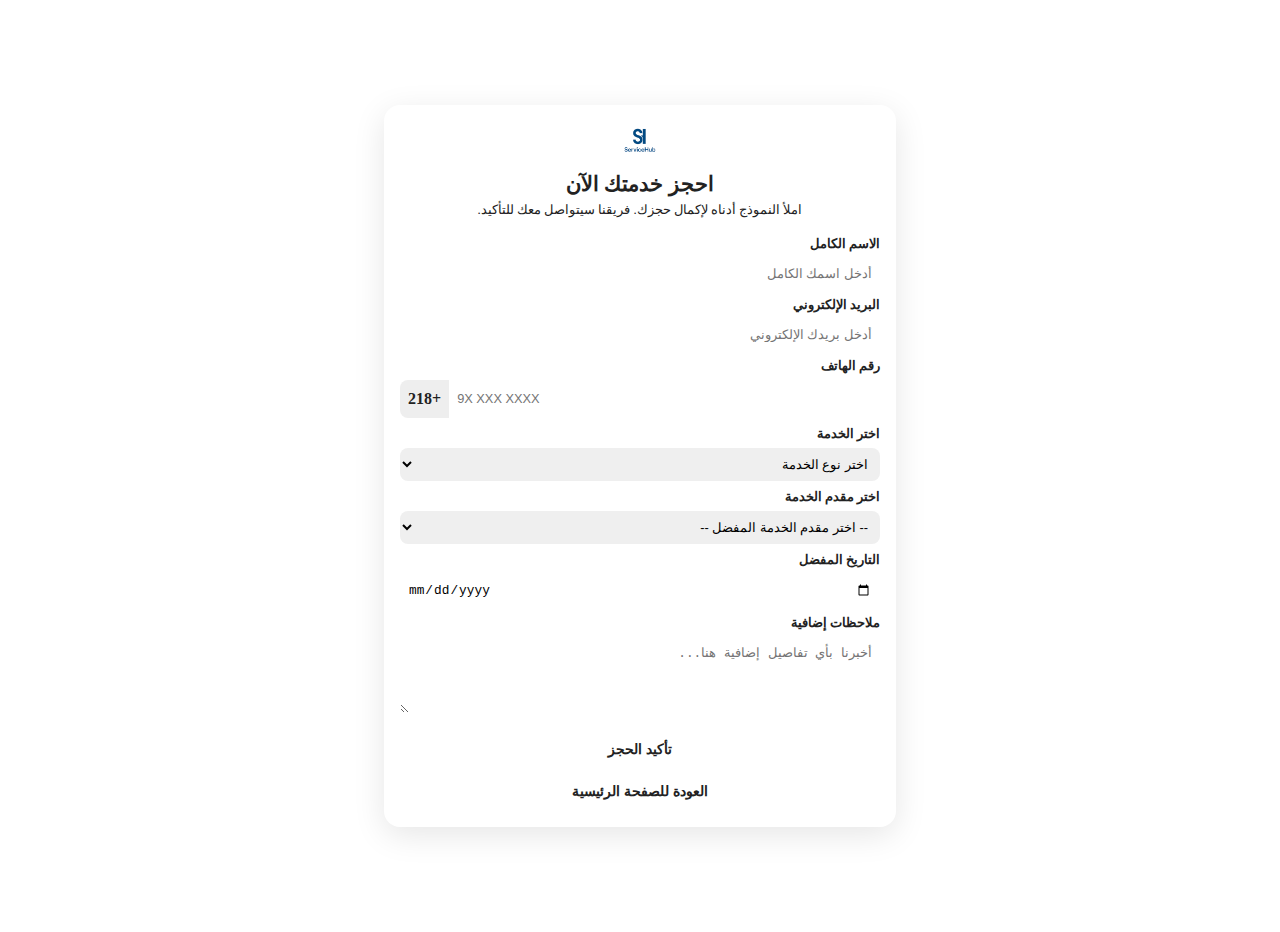
<file: bookNow.html>
<!DOCTYPE html>
<html lang="ar" dir="rtl">
<head>
  <meta charset="UTF-8">
  <meta name="viewport" content="width=device-width, initial-scale=1.0">
  <title>احجز موعدك - ServiceHub</title>
  <link rel="stylesheet" href="css/booking.css">
</head>
<body>

  <div class="booking-page-container">
    <div class="booking-form-wrapper">
      <div class="booking-header">
        <a href="index.html" class="booking-logo"><img src="img/logo.png" alt="ServiceHub Logo"></a>
        <h2>احجز خدمتك الآن</h2>
        <p>املأ النموذج أدناه لإكمال حجزك. فريقنا سيتواصل معك للتأكيد.</p>
      </div>

      <form class="booking-form">
        <div class="form-group">
          <label for="fullName">الاسم الكامل</label>
          <input type="text" id="fullName" name="fullName" placeholder="أدخل اسمك الكامل" required>
        </div>

        <div class="form-group">
          <label for="email">البريد الإلكتروني</label>
          <input type="email" id="email" name="email" placeholder="أدخل بريدك الإلكتروني" required>
        </div>

        <div class="form-group">
          <label for="phone">رقم الهاتف</label>
          <div class="phone-input-container">
            <input type="tel" id="phone" name="phone" placeholder="9X XXX XXXX" required>
            <span class="country-code">+218</span>
          </div>
        </div>

        <div class="form-group">
          <label for="service">اختر الخدمة</label>
          <select id="service" name="service" required>
            <option value="" disabled selected> اختر نوع الخدمة </option>
            <option value="doctor">طبيب</option>
            <option value="teacher">معلم</option>
            <option value="plumber">سباك</option>
            <option value="barber">حلاق</option>
            <option value="electrician">كهربائي</option>
            <option value="chef">طاهٍ</option>
            <option value="photographer">مصور</option>
            <option value="mechanic">ميكانيكي</option>
            <option value="personal-trainer">مدرب شخصي</option>
          </select>
        </div>

        <div class="form-group">
          <label for="provider">اختر مقدم الخدمة</label>
          <select id="provider" name="provider" required>
            <option value="" disabled selected>-- اختر مقدم الخدمة المفضل --</option>
          </select>
        </div>

        <div class="form-group">
          <label for="date">التاريخ المفضل</label>
          <input type="date" id="date" name="date" required>
        </div>

        <div class="form-group">
          <label for="notes">ملاحظات إضافية</label>
          <textarea id="notes" name="notes" rows="4" placeholder="أخبرنا بأي تفاصيل إضافية هنا..."></textarea>
        </div>

        <button type="submit" class="btn-submit-booking">تأكيد الحجز</button>
        <a href="index.html" class="btn-back">العودة للصفحة الرئيسية</a>
      </form>
    </div>
  </div>

  <div id="confirmation-modal" class="modal">
    <div class="modal-content">
      <p>هل أنت متأكد أنك تريد تأكيد حجزك؟</p>
      <button id="confirm-btn" class="btn-confirm">تأكيد</button>
      <button id="decline-btn" class="btn-decline">إلغاء</button>
    </div>
  </div>

  <script src="js/providers.js"></script>
  <script src="js/booking.js?v=1.1"></script>
</body>
</html>
</file>
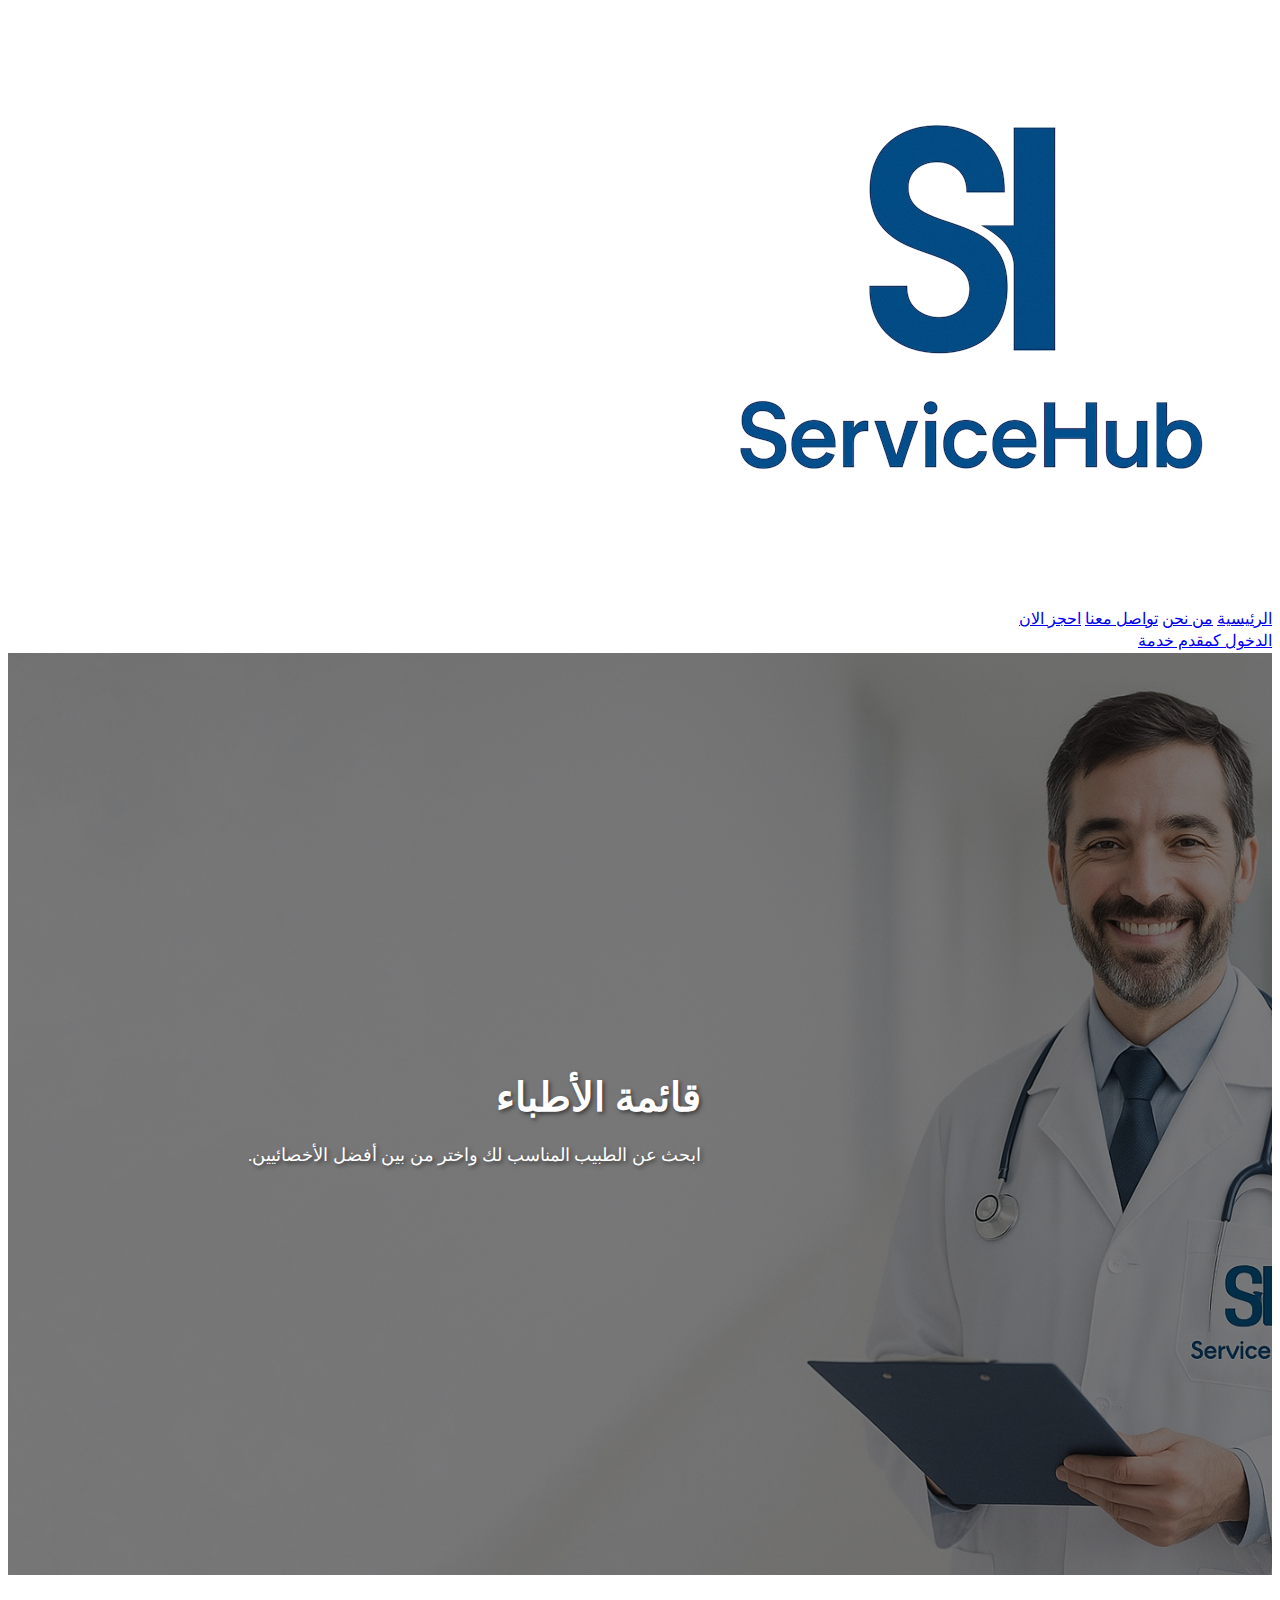
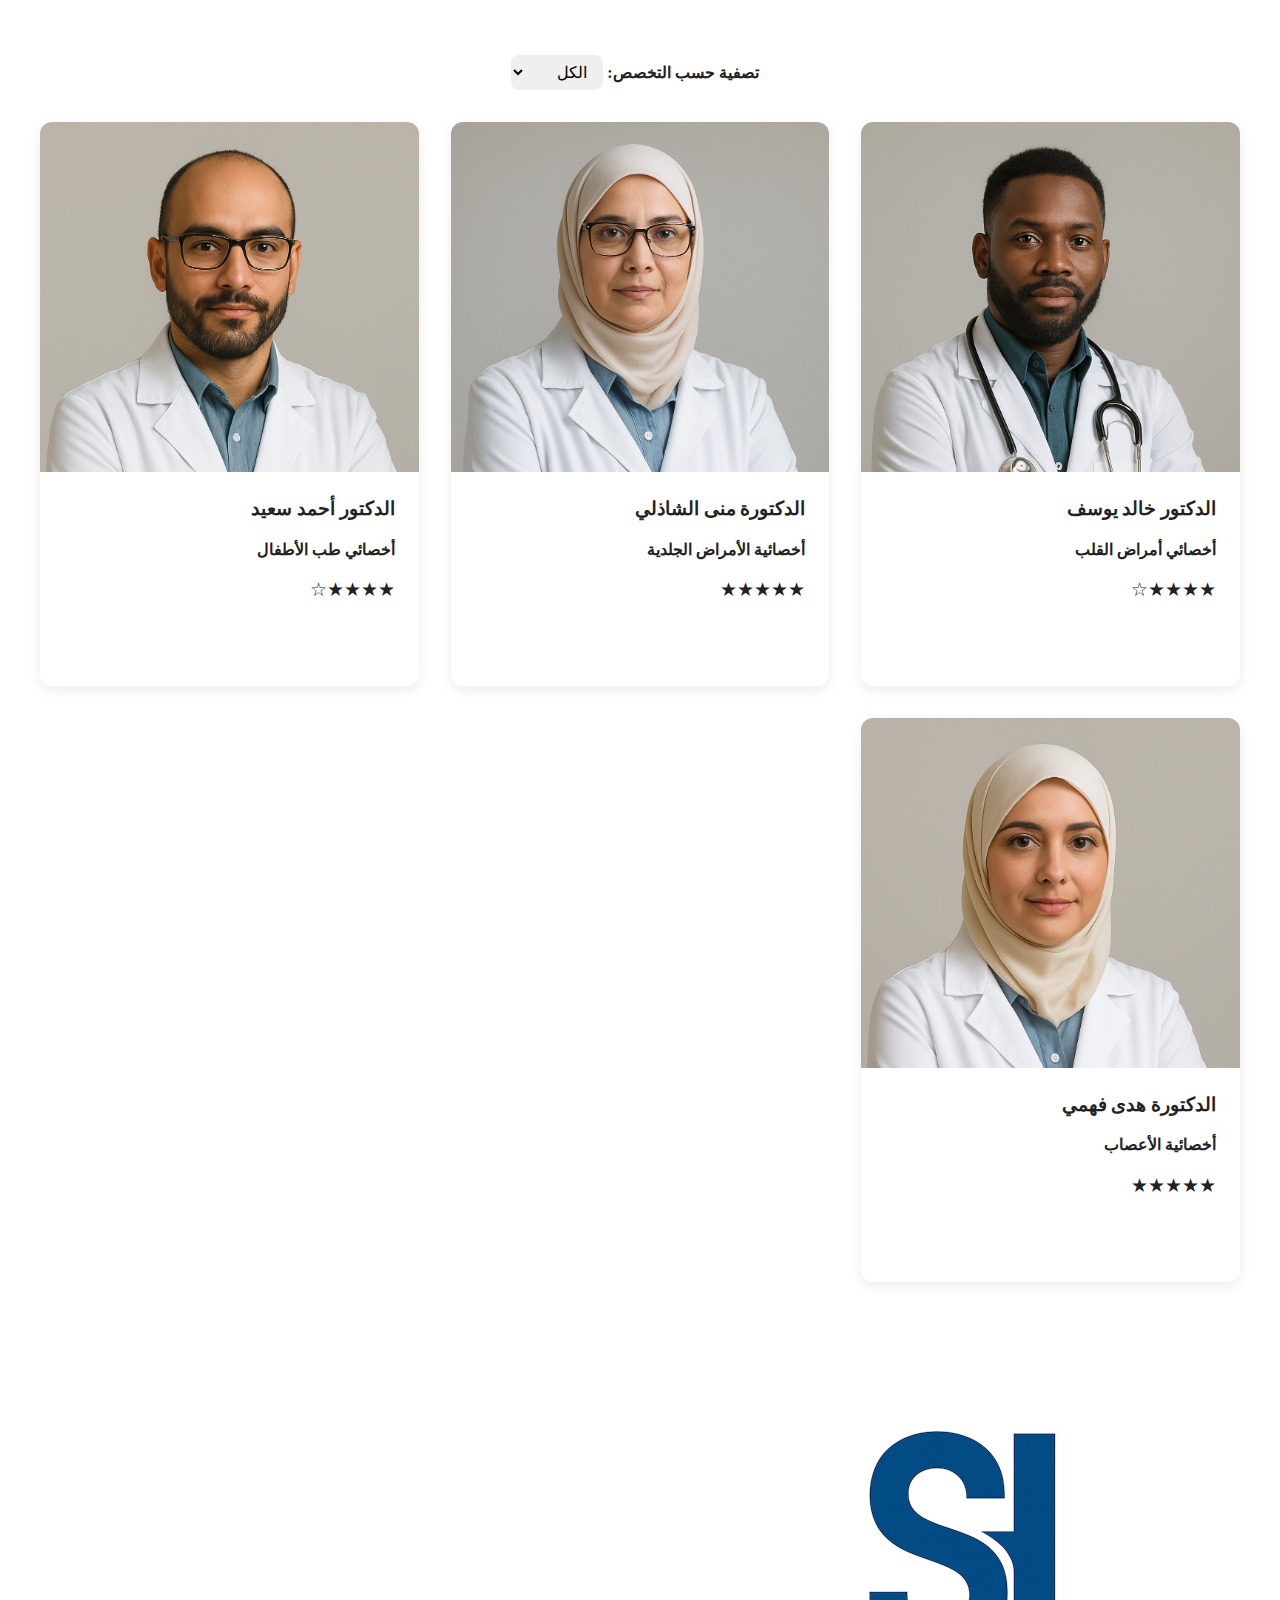
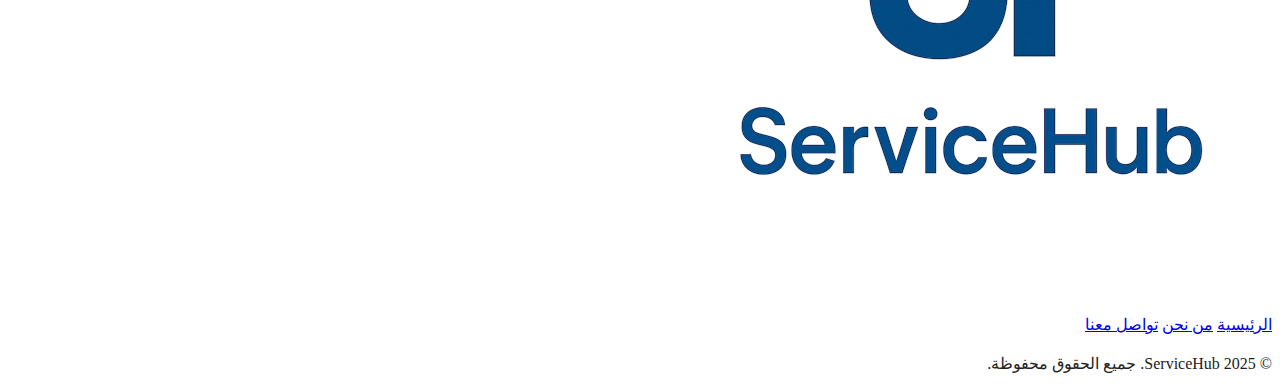
<file: doctors.html>
<!DOCTYPE html>
<html lang="ar" dir="rtl">
<head>
  <meta charset="UTF-8">
  <meta name="viewport" content="width=device-width, initial-scale=1.0">
  <title>الأطباء - ServiceHub</title>
  <link rel="stylesheet" href="css/style.css">
  <link rel="stylesheet" href="css/professionals.css">
</head>
<body>
  <nav>
    <a href="index.html" class="logo"><img src="img/logo.png" alt="ServiceHub Logo"></a>
    <div class="links">
      <a href="index.html#home">الرئيسية</a>
      <a href="index.html#about">من نحن</a>
      <a href="index.html#contact">تواصل معنا</a>
      <a href="bookNow.html">احجز الان</a>
    </div>
    <div class="auth-links">
      <a href="login0.html" class="provider">الدخول كمقدم خدمة</a>
    </div>
  </nav>

  <header class="page-header doctors-header">
    <div class="header-content">
      <div class="context">
        <h1>قائمة الأطباء</h1>
        <p>ابحث عن الطبيب المناسب لك واختر من بين أفضل الأخصائيين.</p>
      </div>

    </div>
  </header>
  <main class="container">

    <div class="filter-container">
      <label for="specialty-filter">تصفية حسب التخصص:</label>
      <select id="specialty-filter">
        <option value="all">الكل</option>
        <option value="cardiology">قلب</option>
        <option value="dermatology">جلدية</option>
        <option value="pediatrics">أطفال</option>
        <option value="neurology">أعصاب</option>
      </select>
    </div>

    <section class="professionals-grid">
      <!-- Doctor Card -->
      <div class="professional-card" data-specialty="cardiology">
        <img src="img/docM1.png" alt="الدكتور خالد يوسف" class="professional-img">
        <div class="professional-info">
          <h3>الدكتور خالد يوسف</h3>
          <p class="specialty">أخصائي أمراض القلب</p>
          <div class="rating">★★★★☆</div>
          <a href="bookNow.html?service=doctor&provider=الدكتور خالد يوسف&specialty=أخصائي أمراض القلب" class="btn-book">احجز الآن</a>
        </div>
      </div>
      <!-- Doctor Card -->
      <div class="professional-card" data-specialty="dermatology">
        <img src="img/docF1.png" alt="الدكتورة منى الشاذلي" class="professional-img">
        <div class="professional-info">
          <h3>الدكتورة منى الشاذلي</h3>
          <p class="specialty">أخصائية الأمراض الجلدية</p>
          <div class="rating">★★★★★</div>
          <a href="bookNow.html?service=doctor&provider=الدكتورة منى الشاذلي&specialty=أخصائية الأمراض الجلدية" class="btn-book">احجز الآن</a>
        </div>
      </div>
      <!-- Doctor Card -->
      <div class="professional-card" data-specialty="pediatrics">
        <img src="img/docM4.png" alt="الدكتور أ��مد سعيد" class="professional-img">
        <div class="professional-info">
          <h3>الدكتور أحمد سعيد</h3>
          <p class="specialty">أخصائي طب الأطفال</p>
          <div class="rating">★★★★☆</div>
          <a href="bookNow.html?service=doctor&provider=الدكتور أحمد سعيد&specialty=أخصائي طب الأطفال" class="btn-book">احجز الآن</a>
        </div>
      </div>
      <!-- Doctor Card -->
      <div class="professional-card" data-specialty="neurology">
        <img src="img/docF5.png" alt="الدكتورة هدى فهمي" class="professional-img">
        <div class="professional-info">
          <h3>الدكتورة هدى فهمي</h3>
          <p class="specialty">أخصائية الأعصاب</p>
          <div class="rating">★★★★★</div>
          <a href="bookNow.html?service=doctor&provider=الدكتورة هدى فهمي&specialty=أخصائية الأعصاب" class="btn-book">احجز الآن</a>
        </div>
      </div>
    </section>
  </main>

  <footer class="footer">
    <div class="footer-content-simple">
      <div class="footer-logo">
        <a href="index.html"><img src="img/logo.png" alt="ServiceHub Logo"></a>
      </div>
      <div class="footer-links">
        <a href="index.html#home">الرئيسية</a>
        <a href="index.html#about">من نحن</a>
        <a href="index.html#contact">تواصل معنا</a>
      </div>
      <p class="footer-copyright">&copy; 2025 ServiceHub. جميع الحقوق محفوظة.</p>
    </div>
  </footer>

  <script src="js/professionals.js"></script>
</body>
</html>
</file>
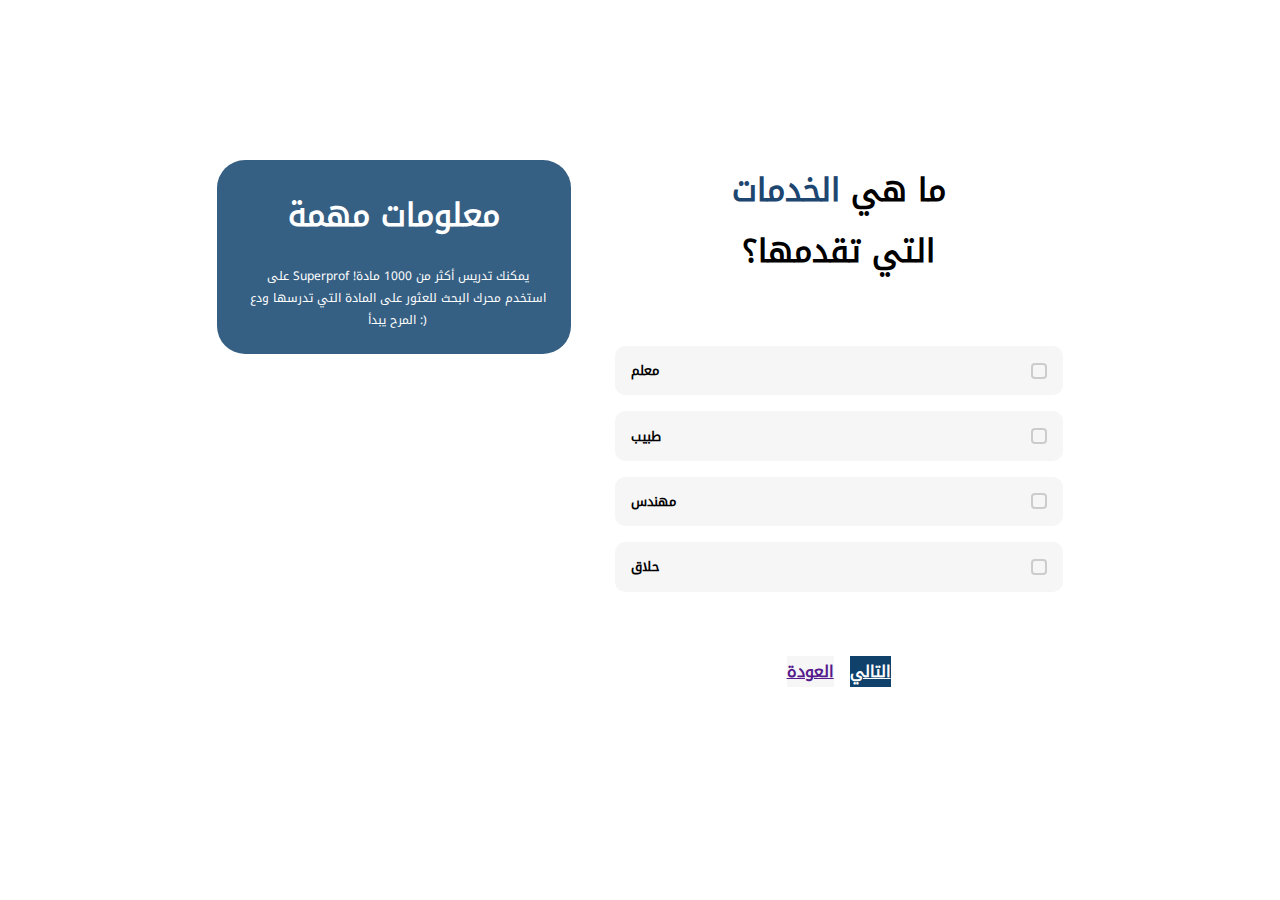
<file: login.html>
<html lang="en">
<head>
  <meta charset="UTF-8">
  <title>Document</title>
  <link rel="stylesheet" href="login.css">
</head>
<body>

<div class="subjects">
  <div class="gg">
 <h1>معلومات مهمة</h1>
    <p>على Superprof يمكنك تدريس أكثر من 1000 مادة! استخدم محرك البحث للعثور على المادة التي تدرسها ودع المرح يبدأ :)</p>
  </div>

  <div class="jobsd">

    <h1>ما هي <span style="color: #1d4670">الخدمات</span><br> التي تقدمها؟</h1>

    <div class="jobs">
      <button class="right-checkbox"><span>معلم</span> <input type="checkbox" class="job-checkbox"></button>
      <button class="right-checkbox"><span>طبيب</span> <input type="checkbox" class="job-checkbox"></button>
      <button class="right-checkbox"><span>مهندس</span> <input type="checkbox" class="job-checkbox"></button>
      <button class="right-checkbox"><span>حلاق</span> <input type="checkbox" class="job-checkbox"></button>
    </div>

    <div class="jobsbtn">
      <a href="" style="  background-color: #f6f6f6;">
        العودة
      </a>
      <a href="login2.html" style=" color: white; background-color: #10416b;">
        التالي
      </a>

    </div>
  </div>

</div>

<script src="js/app.js"></script>
</body>
</html>
</file>
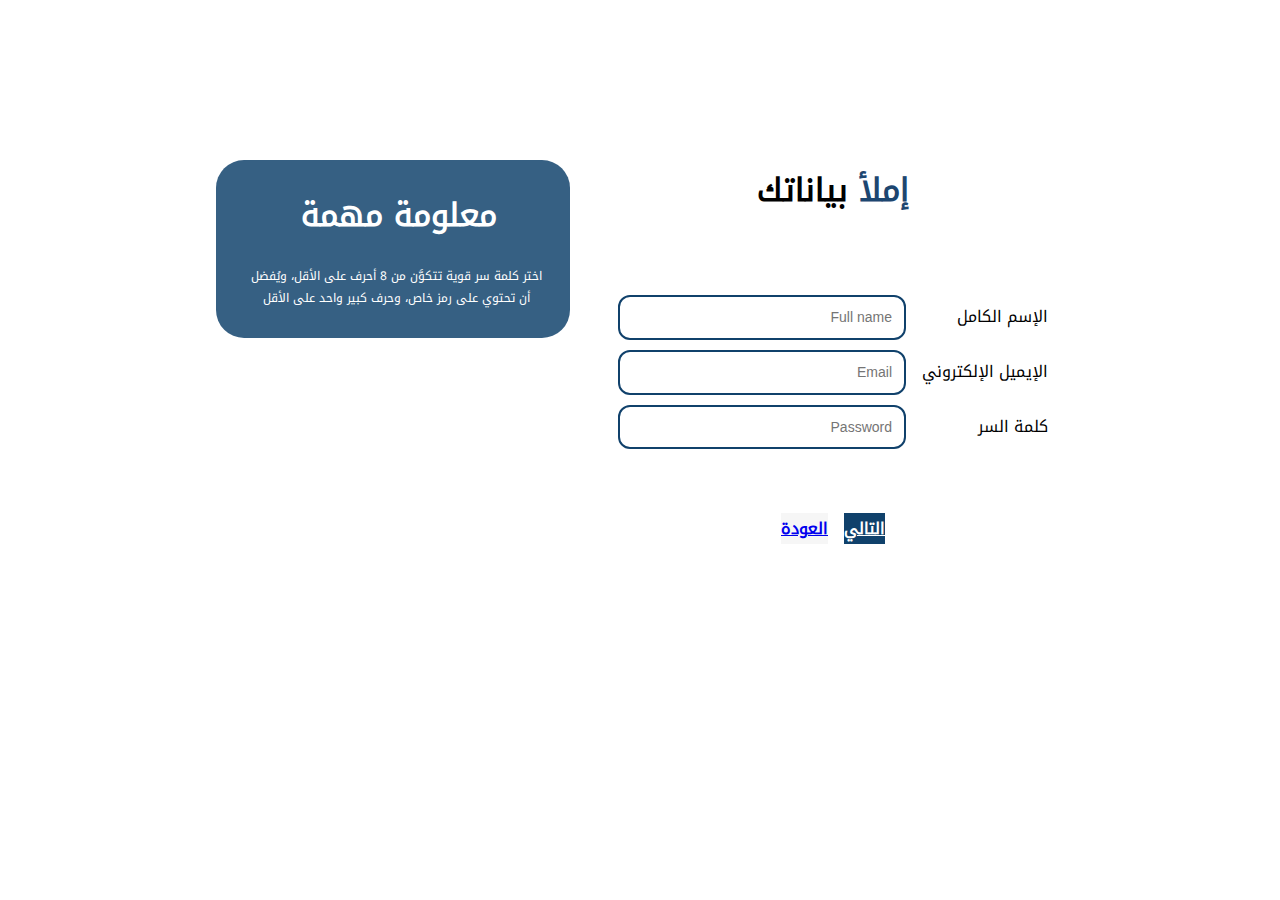
<file: login0.html>
<html lang="en">
<head>
  <meta charset="UTF-8">
  <title>Document</title>
  <link rel="stylesheet" href="login.css">
</head>
<body class="login5 login0">
<div class="subjects" style="padding-right: 1rem">
  <div class="gg">
    <h1 style="padding-right: 1.9rem">معلومة مهمة</h1>
    <p>اختر كلمة سر قوية تتكوَّن من 8 أحرف على الأقل، ويُفضل أن تحتوي على رمز خاص، وحرف كبير واحد على الأقل</p>
  </div>
  <div class="jobsd">
    <h1><span style="color: #1d4670">إملأ </span> بياناتك </h1>
    <div class="logindetails" dir="rtl">
      <div class="logdsps">
        <p>الإسم الكامل</p>
        <input type="text" placeholder="Full name">
      </div>
      <div class="logdsps">
        <p>الإيميل الإلكتروني</p>
        <input type="email" placeholder="Email">
      </div>
      <div class="logdsps">
        <p>كلمة السر</p>
        <input type="password" placeholder="Password">
      </div>
    </div>
    <div class="jobsbtn">
      <a href="index.html" style="background-color: #f6f6f6;">العودة</a>
      <a href="login.html" style="color: white; background-color: #10416b;">التالي</a>
    </div>
  </div>
</div>
<script src="js/app.js"></script>
</body>
</html>
</file>
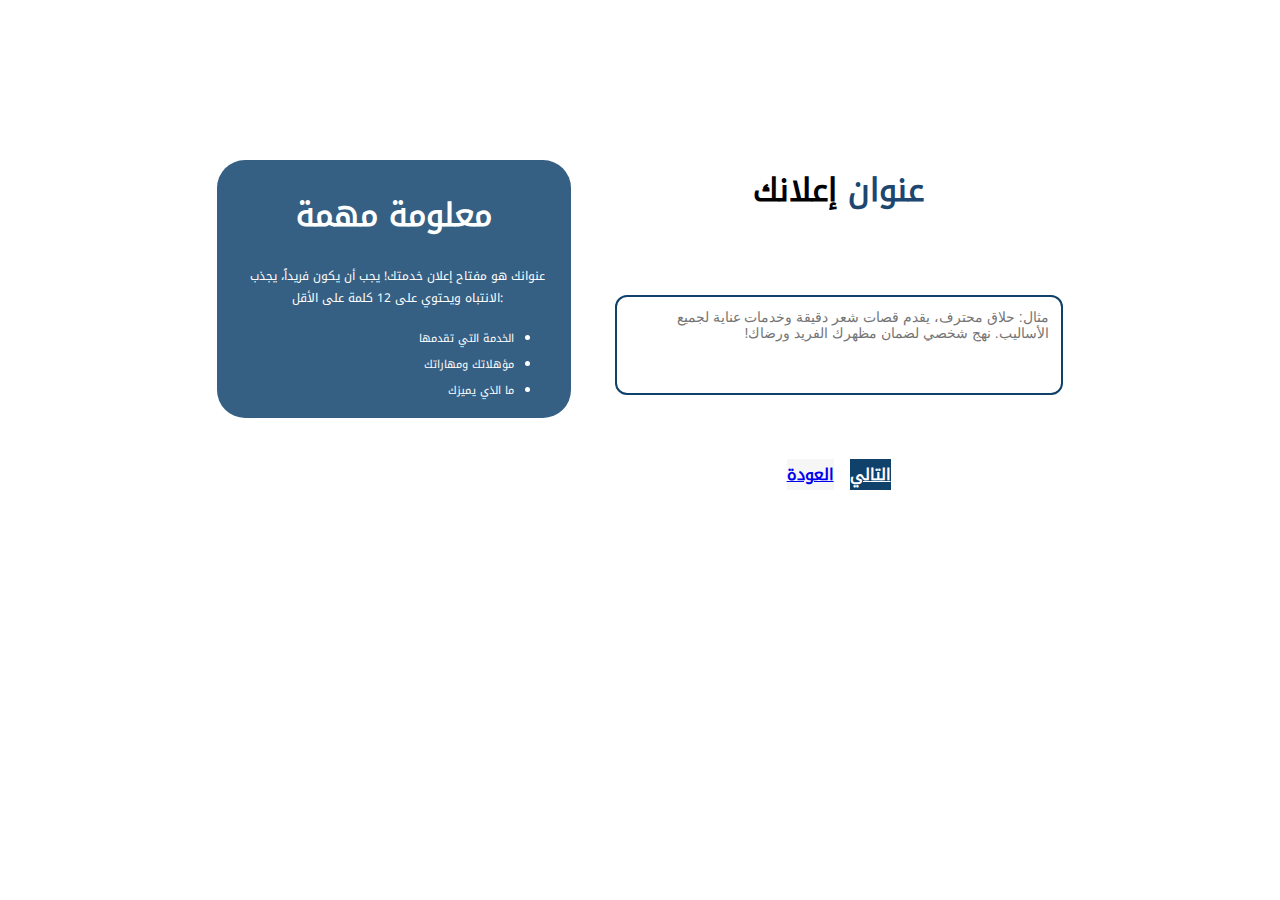
<file: login2.html>
<html lang="en">
<head>
  <meta charset="UTF-8">
  <title>Document</title>
  <link rel="stylesheet" href="login.css">
</head>
<body class="login2">

<div class="subjects">
  <div class="gg">
    <h1>معلومة مهمة</h1>
    <p>عنوانك هو مفتاح إعلان خدمتك! يجب أن يكون فريداً، يجذب الانتباه ويحتوي على 12 كلمة على الأقل:</p>
    <ul>
      <li>الخدمة التي تقدمها</li>
      <li>مؤهلاتك ومهاراتك</li>
      <li>ما الذي يميزك</li>
    </ul>
  </div>

  <div class="jobsd">

    <h1><span style="color: #1d4670">عنوان</span> إعلانك</h1>

    <div >

      <textarea placeholder="مثال: حلاق محترف، يقدم قصات شعر دقيقة وخدمات عناية لجميع الأساليب. نهج شخصي لضمان مظهرك الفريد ورضاك!" dir="rtl"></textarea>
    </div>

    <div class="jobsbtn">
      <a href="login.html" style="  background-color: #f6f6f6;">
        العودة
      </a>
      <a href="login4.html" style=" color: white; background-color: #10416b;">
        التالي
      </a>

    </div>
  </div>

</div>
<script src="js/app.js"></script>

</body>
</html>
</file>
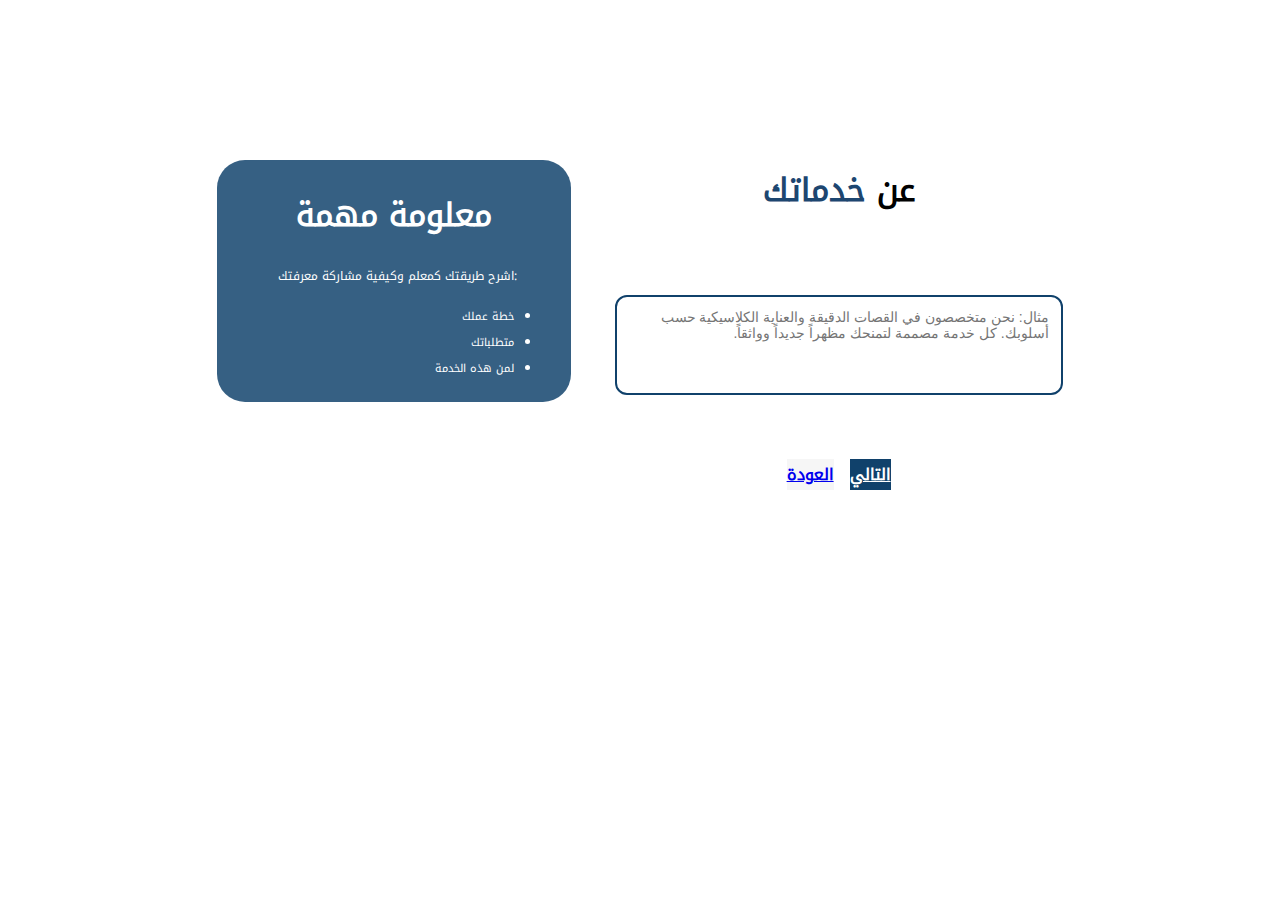
<file: login3.html>
<html lang="en">
<head>
  <meta charset="UTF-8">
  <title>Document</title>
  <link rel="stylesheet" href="login.css">
</head>
<body class="login3">

<div class="subjects">
  <div class="gg">
    <h1 style="padding-right: 2.6rem">معلومة مهمة</h1>
    <p>اشرح طريقتك كمعلم وكيفية مشاركة معرفتك:</p>
    <ul>
      <li>خطة عملك</li>
      <li>متطلباتك</li>
      <li>لمن هذه الخدمة</li>
    </ul>
  </div>

  <div class="jobsd">
    <h1>عن<span style="color: #1d4670"> خدماتك</span></h1>

    <div >

      <textarea placeholder="مثال: نحن متخصصون في القصات الدقيقة والعناية الكلاسيكية حسب أسلوبك. كل خدمة مصممة لتمنحك مظهراً جديداً وواثقاً." dir="rtl"></textarea>
    </div>

    <div class="jobsbtn">
      <a href="login2.html" style="  background-color: #f6f6f6;">
        العودة
      </a>
      <a href="login5.html" style=" color: white; background-color: #10416b;">
        التالي
      </a>

    </div>
  </div>

</div>
<script src="js/app.js"></script>

</body>
</html>
</file>
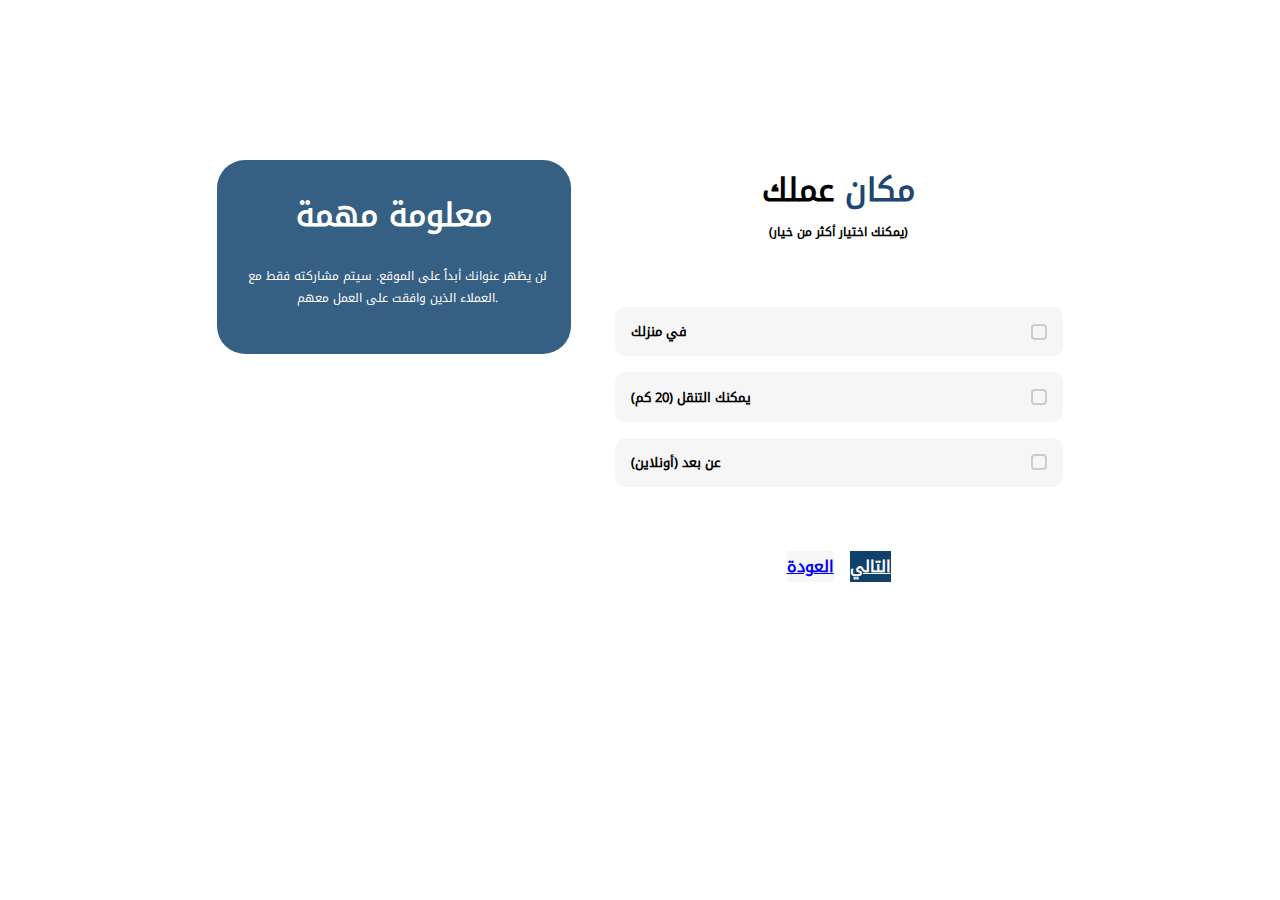
<file: login4.html>
<html lang="en">
<head>
  <meta charset="UTF-8">
  <title>Document</title>
  <link rel="stylesheet" href="login.css">
</head>
<body>

<div class="subjects">
  <div class="gg">
    <h1>معلومة مهمة</h1>
    <p>لن يظهر عنوانك أبداً على الموقع. سيتم مشاركته فقط مع العملاء الذين وافقت على العمل معهم.</p>
  </div>

  <div class="jobsd">

    <h1><span style="color: #1d4670">مكان</span> عملك <br><span style="font-size: 12px;">(يمكنك اختيار أكثر من خيار)</span></h1>

    <div class="jobs">
      <button class="right-checkbox"><span>في منزلك</span> <input type="checkbox" class="job-checkbox"></button>
      <button class="right-checkbox"><span>يمكنك التنقل (20 كم)</span> <input type="checkbox" class="job-checkbox"></button>
      <button class="right-checkbox"><span>عن بعد (أونلاين)</span> <input type="checkbox" class="job-checkbox"></button>
    </div>

    <div class="jobsbtn">
      <a href="login2.html" style="  background-color: #f6f6f6;">
        العودة
      </a>
      <a href="login5.html" style=" color: white; background-color: #10416b;">
        التالي
      </a>

    </div>
  </div>

</div>

<script src="js/login4.js"></script>
</body>
</html>
</file>
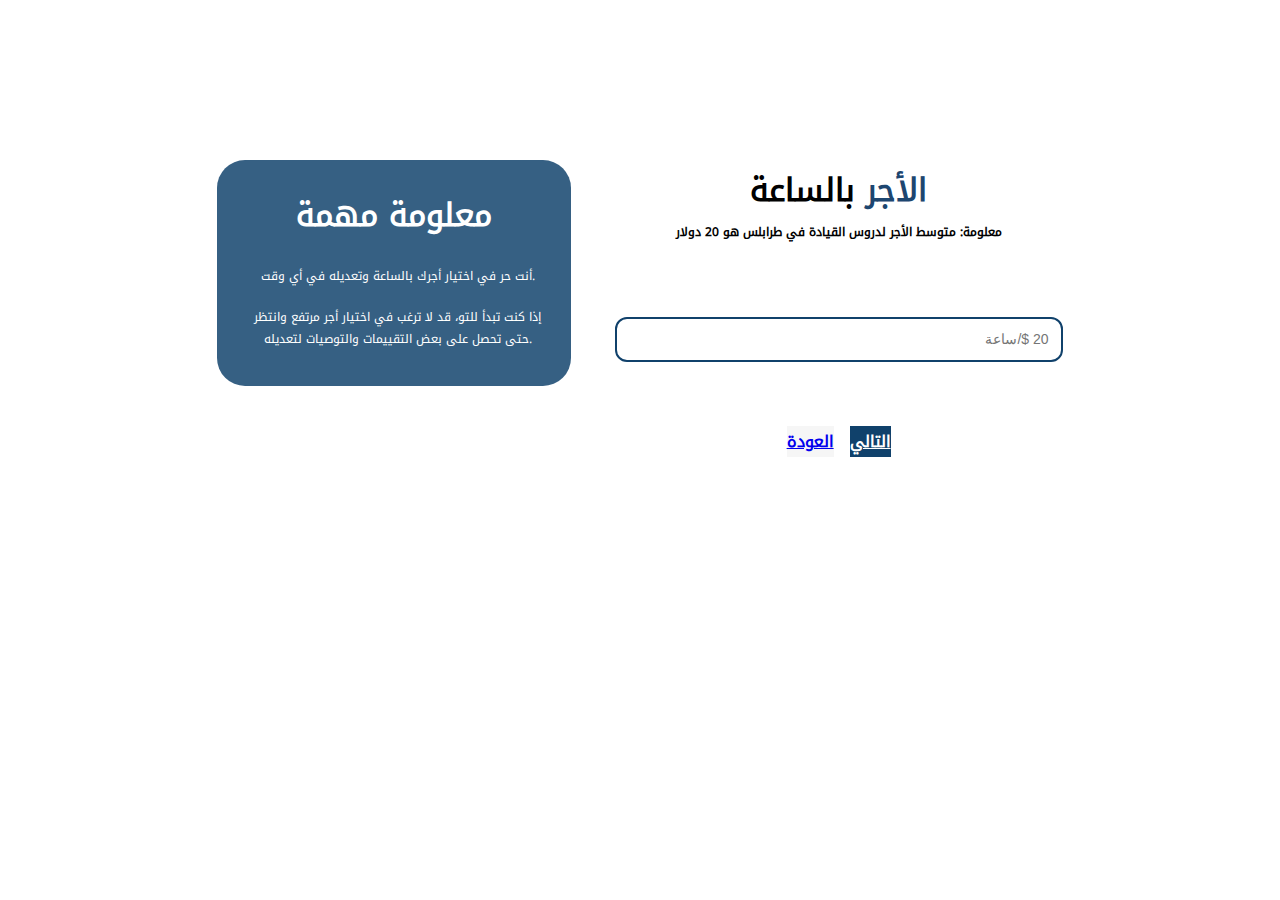
<file: login5.html>
<html lang="en">
<head>
  <meta charset="UTF-8">
  <title>Document</title>
  <link rel="stylesheet" href="login.css">
</head>
<body class="login5">
<div class="subjects">
  <div class="gg">
    <h1 style="padding-right: 2.6rem">معلومة مهمة</h1>
    <p>أنت حر في اختيار أجرك بالساعة وتعديله في أي وقت.</p>
    <p>إذا كنت تبدأ للتو، قد لا ترغب في اختيار أجر مرتفع وانتظر حتى تحصل على بعض التقييمات والتوصيات لتعديله.</p>
  </div>
  <div class="jobsd">
    <h1><span style="color: #1d4670">الأجر</span> بالساعة <br><span style="font-size: 12px;">معلومة: متوسط الأجر لدروس القيادة في طرابلس هو 20 دولار</span></h1>
    <div>
      <textarea placeholder="20 $/ساعة" dir="rtl"></textarea>
    </div>
    <div class="jobsbtn">
      <a href="login4.html" style="background-color: #f6f6f6;">العودة</a>
      <a href="login6.html" style="color: white; background-color: #10416b;">التالي</a>
    </div>
  </div>
</div>
<script src="js/login.js"></script>
</body>
</html>
</file>
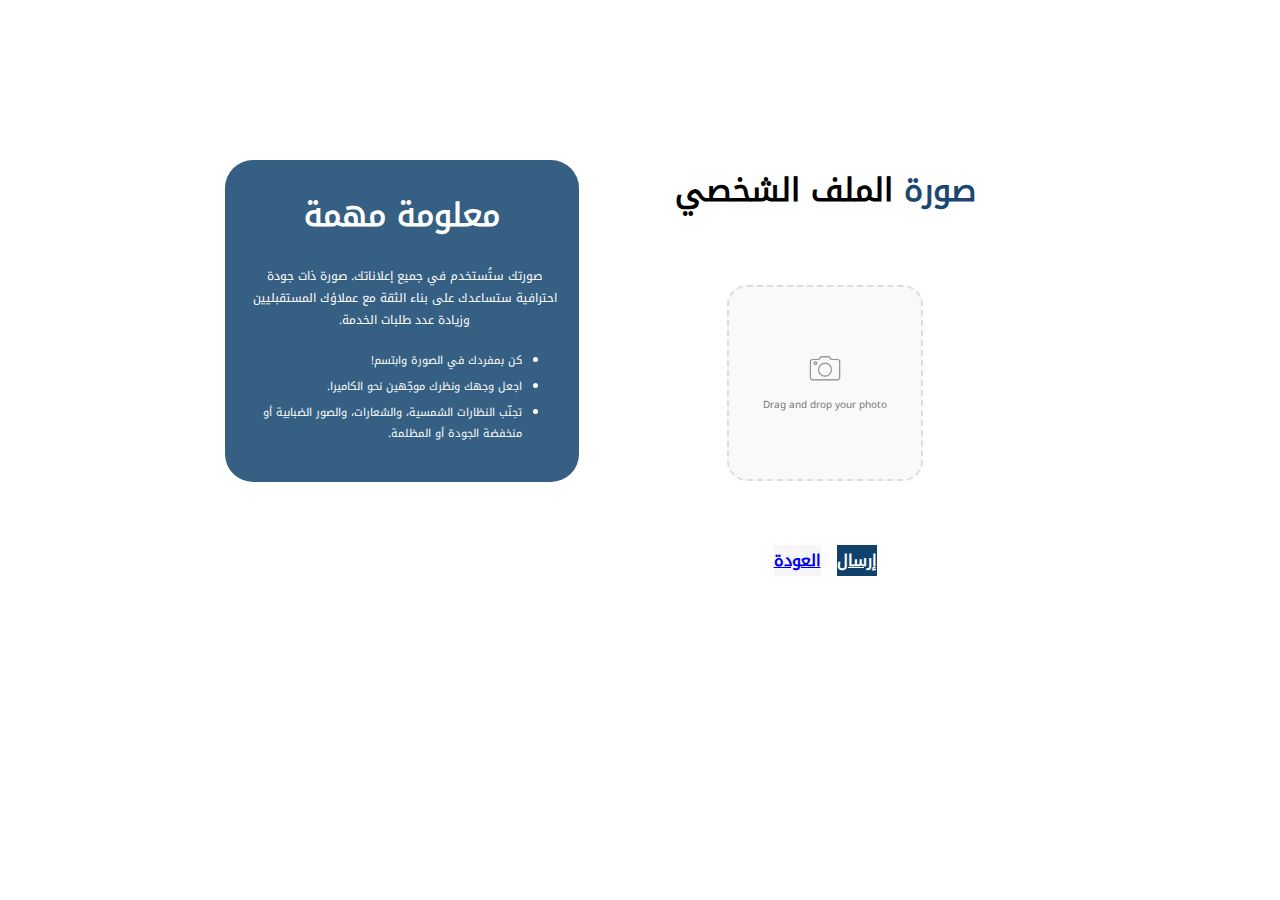
<file: login6.html>
<html lang="en">
<head>
  <meta charset="UTF-8">
  <title>Document</title>
  <link rel="stylesheet" href="login.css">
</head>
<body class="login2 login6">
<div class="subjects">
  <div class="gg">
    <h1>معلومة مهمة</h1>
    <p dir="rtl">صورتك ستُستخدم في جميع إعلاناتك. صورة ذات جودة احترافية ستساعدك على بناء الثقة مع عملاؤك المستقبليين وزيادة عدد طلبات الخدمة.</p>
    <ul>
      <li>كن بمفردك في الصورة وابتسم!</li>
      <li>اجعل وجهك ونظرك موجّهين نحو الكاميرا.</li>
      <li>تجنّب النظارات الشمسية، والشعارات، والصور الضبابية أو منخفضة الجودة أو المظلمة.</li>
    </ul>
  </div>
  <div class="jobsd">
    <h1><span style="color: #1d4670">صورة </span> الملف الشخصي</h1>
    <div class="upload-container">
      <div class="upload-box" id="uploadBox">
        <div class="upload-icon" id="uploadIcon">
          <img src="img/cameraicon.png" alt="camera icon" width="32" height="32">
        </div>
        <p id="uploadText">Drag and drop your photo</p>
        <img id="previewImage" class="preview" style="display: none;">
      </div>
      <input type="file" id="fileInput" accept="image/*">
    </div>
    <div class="jobsbtn">
      <a href="login5.html" style="background-color: #f6f6f6;">العودة</a>
      <a href="#" id="submitBtn" style="color: white; background-color: #10416b;">إرسال</a>
    </div>
  </div>
</div>
<script src="js/app.js"></script>
</body>
</html>
</file>
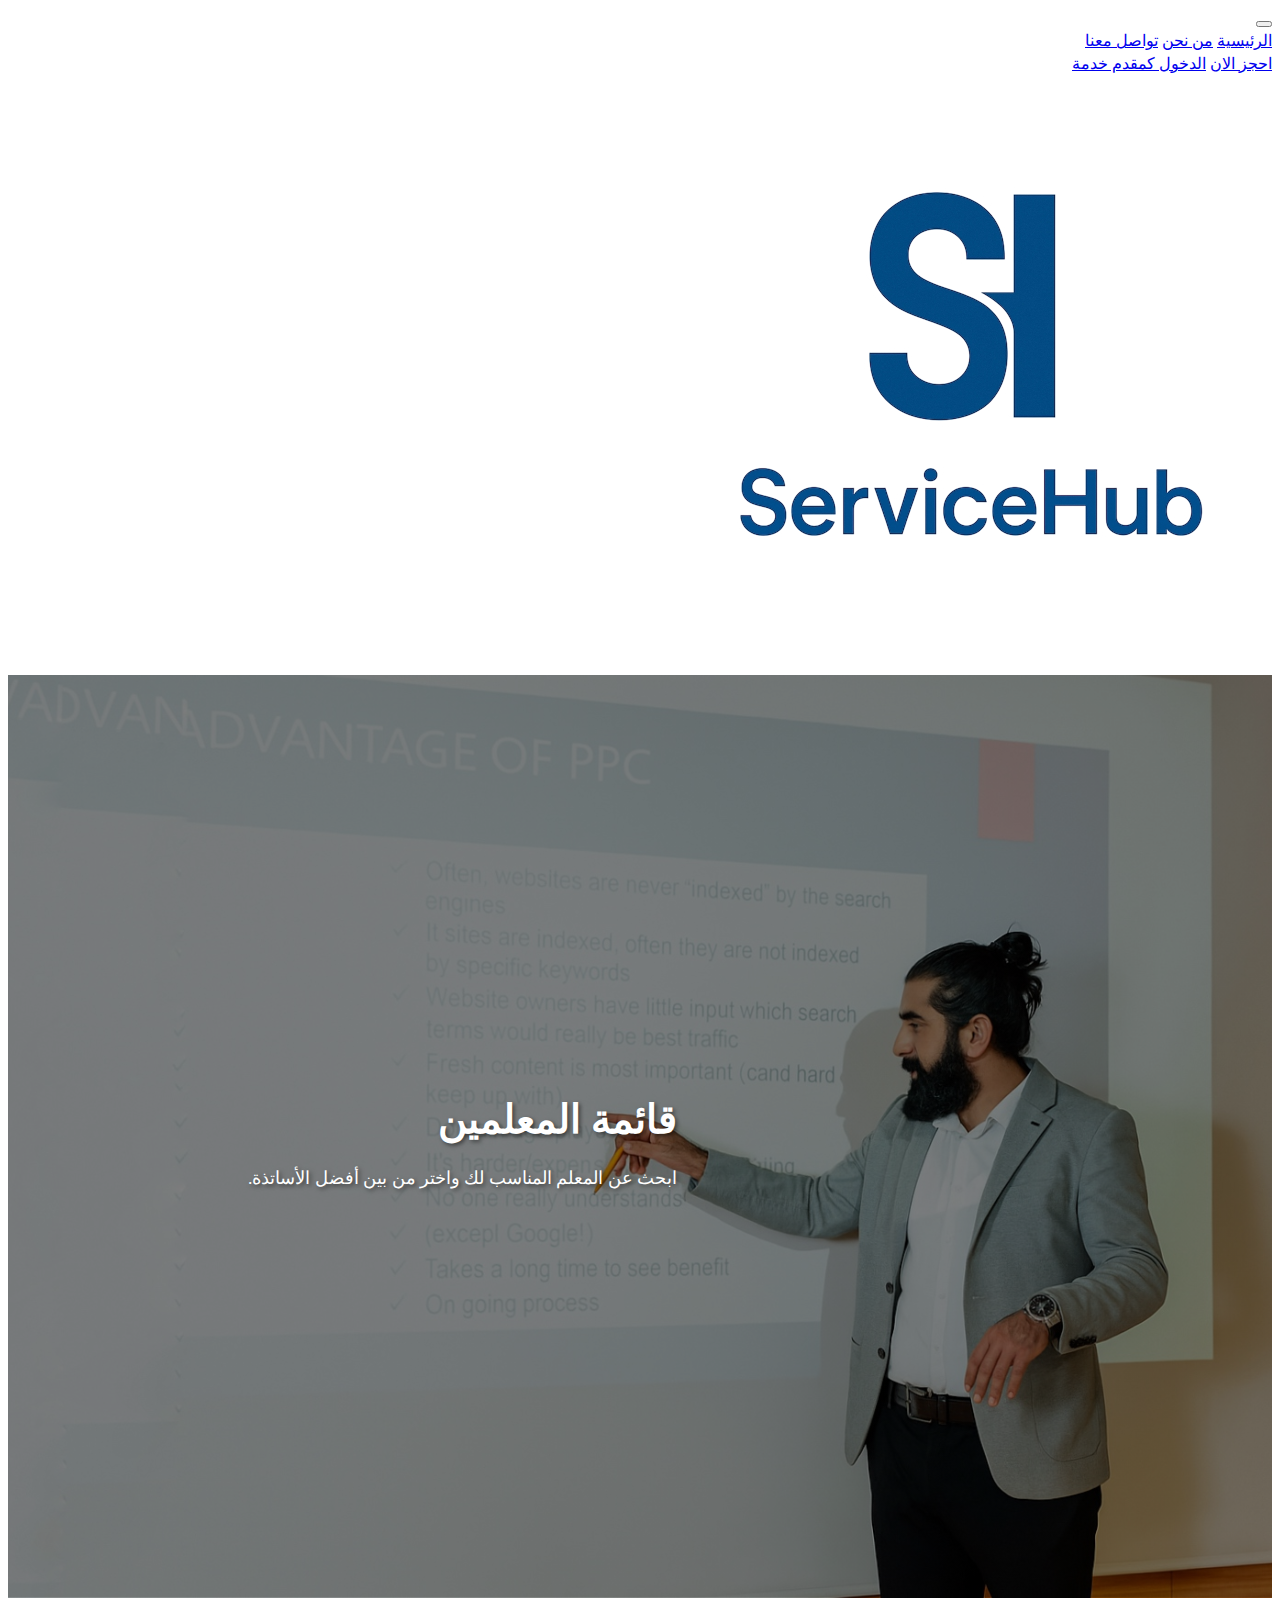
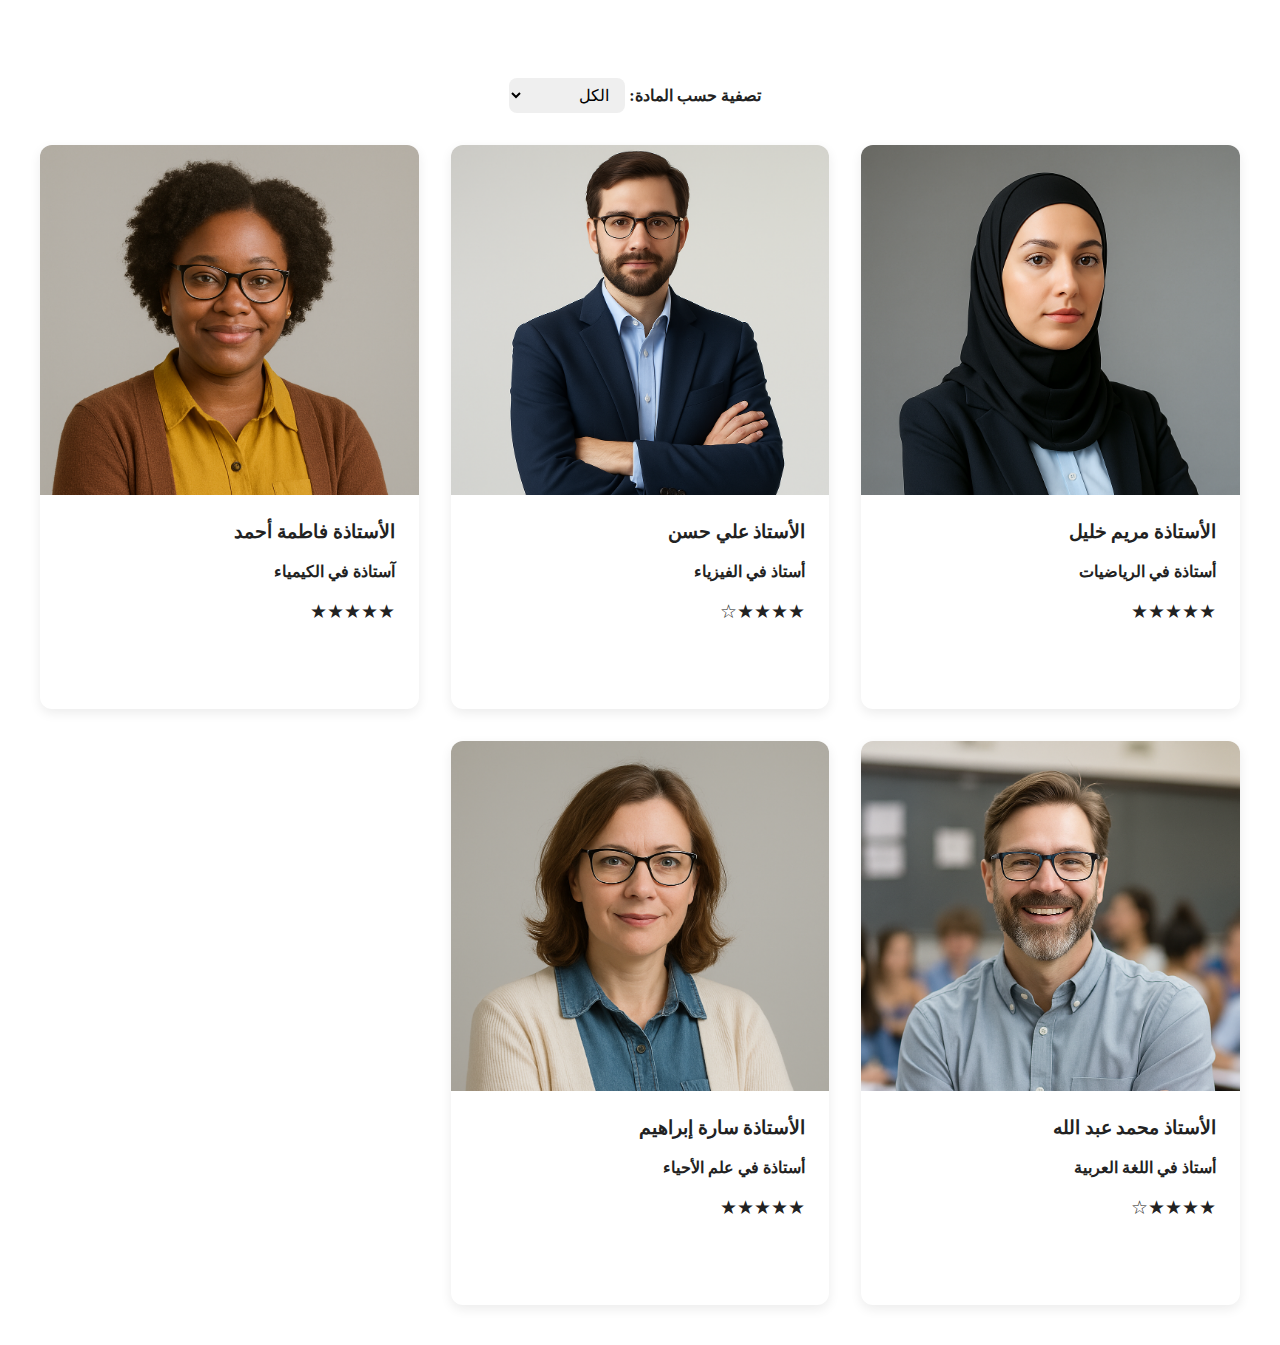
<file: teachers.html>
<!DOCTYPE html>
<html lang="ar" dir="rtl">
<head>
  <meta charset="UTF-8">
  <meta name="viewport" content="width=device-width, initial-scale=1.0">
  <title>المعلمون - ServiceHub</title>
  <link rel="stylesheet" href="css/style.css">
  <link rel="stylesheet" href="css/professionals.css">
</head>
<body>
  <nav>
    <button class="hamburger" id="hamburger-menu">
      <span></span>
      <span></span>
      <span></span>
    </button>
    <div class="nav-links" id="nav-links">
      <a href="index.html#home">الرئيسية</a>
      <a href="index.html#about">من نحن</a>
      <a href="index.html#contact">تواصل معنا</a>
    </div>

    <div class="center-nav-links">
      <a href="bookNow.html">احجز الان</a>
      <a href="login0.html" class="provider">الدخول كمقدم خدمة</a>
    </div>

    <a href="index.html" class="logo"><img src="img/logo.png" alt="ServiceHub Logo"></a>
  </nav>

  <header class="page-header teachers-header">
    <div class="header-content">
      <div class="context">
      <h1>قائمة المعلمين</h1>
      <p>ابحث عن المعلم المناسب لك واختر من بين أفضل الأساتذة.</p>
      </div>
    </div>
  </header>
  <main class="container">
    <div class="filter-container">
      <label for="specialty-filter">تصفية حسب المادة:</label>
      <select id="specialty-filter">
        <option value="all">الكل</option>
        <option value="math">رياضيات</option>
        <option value="physics">فيزياء</option>
        <option value="chemistry">كيمياء</option>
        <option value="arabic">لغة عربية</option>
        <option value="biology">علم الأحياء</option>
      </select>
    </div>

    <section class="professionals-grid">
      <!-- Teacher Card -->
      <div class="professional-card" data-specialty="math">
        <img src="img/teacherF4.png" alt="الأستاذة مريم خليل" class="professional-img">
        <div class="professional-info">
          <h3>الأستاذة مريم خليل</h3>
          <p class="specialty">أستاذة في الرياضيات</p>
          <div class="rating">★★★★★</div>
          <a href="bookNow.html?service=teacher&provider=الأستاذة مريم خليل&specialty=أستاذة في الرياضيات" class="btn-book">احجز الآن</a>
        </div>
      </div>
      <!-- Teacher Card -->
      <div class="professional-card" data-specialty="physics">
        <img src="img/teacherM1.png" alt="الأستاذ علي حسن" class="professional-img">
        <div class="professional-info">
          <h3>الأستاذ علي حسن</h3>
          <p class="specialty">أستاذ في الفيزياء</p>
          <div class="rating">★★★★☆</div>
          <a href="bookNow.html?service=teacher&provider=الأستاذ علي حسن&specialty=أستاذ في الفيزياء" class="btn-book">احجز الآن</a>
        </div>
      </div>
      <!-- Teacher Card -->
      <div class="professional-card" data-specialty="chemistry">
        <img src="img/teacherF1.png" alt="الأستاذة فاطمة أحمد" class="professional-img">
        <div class="professional-info">
          <h3>الأستاذة فاطمة أحمد</h3>
          <p class="specialty">آستاذة في الكيمياء</p>
          <div class="rating">★★★★★</div>
          <a href="bookNow.html?service=teacher&provider=الأستاذة فاطمة أحمد&specialty=أستاذة في الكيمياء" class="btn-book">احجز الآن</a>
        </div>
      </div>
      <!-- Teacher Card -->
      <div class="professional-card" data-specialty="arabic">
        <img src="img/teacherM2.png" alt="الأستاذ محمد عبد الله" class="professional-img">
        <div class="professional-info">
          <h3>الأستاذ محمد عبد الله</h3>
          <p class="specialty">أستاذ في اللغة العربية</p>
          <div class="rating">★★★★☆</div>
          <a href="bookNow.html?service=teacher&provider=الأستاذ محمد عبد الله&specialty=أستاذ في اللغة العربية" class="btn-book">احجز الآن</a>
        </div>
      </div>
      <!-- Teacher Card -->
      <div class="professional-card" data-specialty="biology">
        <img src="img/teacherF2.png" alt="الأستاذة سارة إبراهيم" class="professional-img">
        <div class="professional-info">
          <h3>الأستاذة سارة إبراهيم</h3>
          <p class="specialty">أستاذة في علم الأحياء</p>
          <div class="rating">★★★★★</div>
          <a href="bookNow.html?service=teacher&provider=الأستاذة سارة إبراهيم&specialty=أستاذة في علم الأحياء" class="btn-book">احجز الآن</a>
        </div>
      </div>
    </section>
  </main>
  <script src="js/app.js"></script>
  <script src="js/professionals.js"></script>
  </body>
</html>
</file>
<file: css/booking.css>
@import url('style.css');

/*
  Booking Page Specific Styles
*/

.booking-page-container {
  background-color: var(--primary-dark);
  display: flex;
  justify-content: center;
  align-items: center;
  min-height: 100vh;
  padding: 0.5rem;
}

.booking-form-wrapper {
  background: var(--light-color);
  padding: 1rem;
  border-radius: 16px;
  box-shadow: 0 8px 32px rgba(0,0,0,0.1);
  max-width: 480px;
  width: 100%;
}

.booking-header {
  text-align: center;
  margin-bottom: 1rem;
}

.booking-logo img {
  height: 40px;
  margin-bottom: 0.5rem;
}

.booking-header h2 {
  margin: 0 0 0.25rem 0;
  color: var(--primary-dark);
  font-size: 1.3rem;
}

.booking-header p {
  color: var(--text-light);
  margin: 0;
  font-size: 0.8rem;
}

.booking-form .form-group {
  margin-bottom: 0.5rem;
}

.booking-form label {
  display: block;
  margin-bottom: 0.25rem;
  font-weight: bold;
  font-size: 0.8rem;
}

.phone-input-container {
  display: flex;
}

.phone-input-container .country-code {
  padding: 8px;
  background-color: #eee;
  border: 1px solid var(--grey-border);
  border-right: 0;
  border-radius: 8px 0 0 8px;
  color: var(--text-light);
  font-weight: bold;
  white-space: nowrap;
}

.phone-input-container input[type="tel"] {
  border-radius: 0 8px 8px 0;
}

.booking-form input,
.booking-form select,
.booking-form textarea {
  width: 100%;
  padding: 8px;
  border: 1px solid var(--grey-border);
  border-radius: 8px;
  font-size: 0.8rem;
  box-sizing: border-box;
  transition: border-color 0.2s, box-shadow 0.2s;
}

.booking-form input:focus,
.booking-form select:focus,
.booking-form textarea:focus {
  outline: none;
  border-color: var(--primary-light);
  box-shadow: 0 0 0 3px rgba(0, 141, 255, 0.2);
}

.btn-submit-booking {
  width: 100%;
  padding: 10px;
  background-color: var(--primary-dark);
  color: var(--light-color);
  border-radius: 8px;
  text-decoration: none;
  font-weight: bold;
  font-size: 0.9rem;
  border: none;
  cursor: pointer;
  transition: background-color 0.2s ease;
  margin-top: 0.25rem;
}

.btn-back {
  display: block;
  text-align: center;
  width: 100%;
  padding: 10px;
  background-color: var(--grey-border);
  color: var(--dark-color);
  border-radius: 8px;
  text-decoration: none;
  font-weight: bold;
  font-size: 0.9rem;
  border: none;
  cursor: pointer;
  transition: background-color 0.2s ease;
  margin-top: 0.25rem;
  box-sizing: border-box;
}

.btn-back:hover {
  background-color: #ccc;
}

.btn-submit-booking:hover {
  background-color: var(--primary-light);
}

/* Modal Styles */
.modal {
  display: none;
  position: fixed;
  z-index: 1000;
  left: 0;
  top: 0;
  width: 100%;
  height: 100%;
  overflow: auto;
  background-color: rgba(0,0,0,0.6);
  justify-content: center;
  align-items: center;
  animation: fadeIn 0.3s ease-in-out;
}

@keyframes fadeIn {
  from { opacity: 0; }
  to { opacity: 1; }
}

.modal-content {
  background-color: #fff;
  margin: auto;
  padding: 25px;
  border: none;
  width: 90%;
  max-width: 420px;
  text-align: center;
  border-radius: 12px;
  box-shadow: 0 10px 25px rgba(0,0,0,0.15);
  animation: slideIn 0.4s cubic-bezier(0.25, 0.46, 0.45, 0.94);
}

@keyframes slideIn {
  from { transform: translateY(-50px); opacity: 0; }
  to { transform: translateY(0); opacity: 1; }
}

.modal-content p {
  font-size: 1.25rem;
  color: var(--primary-dark);
  margin-bottom: 25px;
  font-weight: 600;
}

.btn-confirm, .btn-decline {
  padding: 12px 25px;
  border: none;
  border-radius: 8px;
  cursor: pointer;
  font-size: 1rem;
  font-weight: bold;
  margin: 0 10px;
  transition: transform 0.2s ease, box-shadow 0.2s ease;
}

.btn-confirm {
  background-color: var(--primary-dark);
  color: white;
}

.btn-confirm:hover {
  background-color: var(--primary-light);
  transform: translateY(-2px);
  box-shadow: 0 4px 12px rgba(0,0,0,0.2);
}

.btn-decline {
  background-color: #f0f0f0;
  color: var(--dark-color);
  border: 1px solid #ddd;
}

.btn-decline:hover {
  background-color: #e0e0e0;
  transform: translateY(-2px);
  box-shadow: 0 4px 12px rgba(0,0,0,0.1);
}
</file>
<file: css/style.css>
/*! HTML5 Boilerplate v9.0.1 | MIT License | https://html5boilerplate.com/ */

/* main.css 3.0.0 | MIT License | https://github.com/h5bp/main.css#readme */
/*
 * What follows is the result of much research on cross-browser styling.
 * Credit left inline and big thanks to Nicolas Gallagher, Jonathan Neal,
 * Kroc Camen, and the H5BP dev community and team.
 */

/* ==========================================================================
   Base styles: opinionated defaults
   ========================================================================== */

html {
  color: #222;
  font-size: 1em;
  line-height: 1.4;
}

/*
 * Remove text-shadow in selection highlight:
 * https://twitter.com/miketaylr/status/12228805301
 *
 * Customize the background color to match your design.
 */

::-moz-selection {
  background: #b3d4fc;
  text-shadow: none;
}

::selection {
  background: #b3d4fc;
  text-shadow: none;
}

/*
 * A better looking default horizontal rule
 */

hr {
  display: block;
  height: 1px;
  border: 0;
  border-top: 1px solid #ccc;
  margin: 1em 0;
  padding: 0;
}

/*
 * Remove the gap between audio, canvas, iframes,
 * images, videos and the bottom of their containers:
 * https://github.com/h5bp/html5-boilerplate/issues/440
 */

audio,
canvas,
iframe,
img,
svg,
video {
  vertical-align: middle;
}

/*
 * Remove default fieldset styles.
 */

fieldset {
  border: 0;
  margin: 0;
  padding: 0;
}

/*
 * Allow only vertical resizing of textareas.
 */

textarea {
  resize: vertical;
}

/* ==========================================================================
   Author's custom styles
   ========================================================================== */

/* ==========================================================================
   Helper classes
   ========================================================================== */

/*
 * Hide visually and from screen readers
 */

.hidden,
[hidden] {
  display: none !important;
}

/*
 * Hide only visually, but have it available for screen readers:
 * https://snook.ca/archives/html_and_css/hiding-content-for-accessibility
 *
 * 1. For long content, line feeds are not interpreted as spaces and small width
 *    causes content to wrap 1 word per line:
 *    https://medium.com/@jessebeach/beware-smushed-off-screen-accessible-text-5952a4c2cbfe
 */

.visually-hidden {
  border: 0;
  clip: rect(0, 0, 0, 0);
  height: 1px;
  margin: -1px;
  overflow: hidden;
  padding: 0;
  position: absolute;
  white-space: nowrap;
  width: 1px;
  /* 1 */
}

/*
 * Extends the .visually-hidden class to allow the element
 * to be focusable when navigated to via the keyboard:
 * https://www.drupal.org/node/897638
 */

.visually-hidden.focusable:active,
.visually-hidden.focusable:focus {
  clip: auto;
  height: auto;
  margin: 0;
  overflow: visible;
  position: static;
  white-space: inherit;
  width: auto;
}

/*
 * Hide visually and from screen readers, but maintain layout
 */

.invisible {
  visibility: hidden;
}

/*
 * Clearfix: contain floats
 *
 * The use of `table` rather than `block` is only necessary if using
 * `::before` to contain the top-margins of child elements.
 */

.clearfix::before,
.clearfix::after {
  content: "";
  display: table;
}

.clearfix::after {
  clear: both;
}

/* ==========================================================================
   EXAMPLE Media Queries for Responsive Design.
   These examples override the primary ('mobile first') styles.
   Modify as content requires.
   ========================================================================== */

@media only screen and (min-width: 35em) {
  /* Style adjustments for viewports that meet the condition */
}

@media print,
  (-webkit-min-device-pixel-ratio: 1.25),
  (min-resolution: 1.25dppx),
  (min-resolution: 120dpi) {
  /* Style adjustments for high resolution devices */
}

/* ==========================================================================
   Print styles.
   Inlined to avoid the additional HTTP request:
   https://www.phpied.com/delay-loading-your-print-css/
   ========================================================================== */

@media print {
  *,
  *::before,
  *::after {
    background: #fff !important;
    color: #000 !important;
    /* Black prints faster */
    box-shadow: none !important;
    text-shadow: none !important;
  }

  a,
  a:visited {
    text-decoration: underline;
  }

  a[href]::after {
    content: " (" attr(href) ")";
  }

  abbr[title]::after {
    content: " (" attr(title) ")";
  }

  /*
   * Don't show links that are fragment identifiers,
   * or use the `javascript:` pseudo protocol
   */
  a[href^="#"]::after,
  a[href^="javascript:"]::after {
    content: "";
  }

  pre {
    white-space: pre-wrap !important;
  }

  pre,
  blockquote {
    border: 1px solid #999;
    page-break-inside: avoid;
  }

  tr,
  img {
    page-break-inside: avoid;
  }

  p,
  h2,
  h3 {
    orphans: 3;
    widows: 3;
  }

  h2,
  h3 {
    page-break-after: avoid;
  }
}
</file>
<file: css/professionals.css>
/* Professionals Page Specific Styles */

.container {
  max-width: 1200px;
  margin: 0 auto;
  padding: 2rem;
}

.page-header {
  text-align: center;
  margin-bottom: 4rem;
}

.page-header h1 {
  font-size: 2.5rem;
  color: var(--primary-dark);
  margin-bottom: 0.5rem;
}

.page-header p {
  font-size: 1.1rem;
  color: var(--text-light);
}

.page-header.doctors-header {
  background-image: linear-gradient(rgba(0, 0, 0, 0.5), rgba(0, 0, 0, 0.5)), url('../img/IMG_2059.PNG');
  background-blend-mode: darken;
  background-size: cover;
  background-position: top;
  color: #fff;
  text-shadow: 2px 2px 4px rgba(0, 0, 0, 0.5);
  padding: 150px 0;
  min-height: 50vh;
  width: 100%;
  margin-bottom: 3rem;
  display: flex;
  align-items: center;
}

.page-header.doctors-header .header-content {
  position: relative;
  left: 0;
  text-align: right;
  width: 100%;
  padding: 15rem;
  display: flex;
  justify-content: flex-end;

}

.page-header.doctors-header h1,
.page-header.doctors-header p {
  color: #fff;
}

.page-header.teachers-header {
  background-image: linear-gradient(rgba(0, 0, 0, 0.5), rgba(0, 0, 0, 0.5)), url('../img/IMG_2060.PNG');
  background-blend-mode: darken;
  background-size: cover;
  background-position: center;
  color: #fff;
  text-shadow: 2px 2px 4px rgba(0, 0, 0, 0.5);
  padding: 150px 0;
  min-height: 60vh;
  width: 100%;
  margin-top: 0;
  margin-bottom: 3rem;
  display: flex;
  align-items: center;
  justify-content: flex-start;
}

.page-header.teachers-header .header-content {
  position: relative;
  left: 0;
  text-align: right;
  width: 100%;
  padding: 15rem;
  display: flex;
  justify-content: flex-end;

}

.page-header.teachers-header h1,
.page-header.teachers-header p {
  color: #fff;
}

.filter-container {
  margin-bottom: 2rem;
  text-align: center;
}

.filter-container label {
  font-weight: bold;
  margin-right: 10px;
}

.filter-container select {
  padding: 8px 12px;
  border-radius: 8px;
  border: 1px solid var(--grey-border);
  font-size: 1rem;
}

.professionals-grid {
  display: grid;
  grid-template-columns: repeat(auto-fill, minmax(280px, 1fr));
  gap: 2rem;
}

.professional-card {
  background: #fff;
  border-radius: 12px;
  box-shadow: 0 4px 12px rgba(0,0,0,0.08);
  overflow: hidden;
  transition: transform 0.3s ease, box-shadow 0.3s ease;
}

.professional-card:hover {
  transform: translateY(-5px);
  box-shadow: 0 8px 24px rgba(0,0,0,0.12);
}

.professional-img {
  width: 100%;
  height: 350px;
  object-fit: cover;
  object-position: top;
}

.professional-info {
  padding: 1.5rem;
}

.professional-info h3 {
  margin: 0 0 0.5rem 0;
  color: var(--primary-dark);
}

.specialty {
  color: var(--text-light);
  font-weight: bold;
  margin-bottom: 1rem;
}

.rating {
  color: var(--star-color);
  font-size: 1.2rem;
  margin-bottom: 1rem;
}

.btn-book {
  display: inline-block;
  padding: 10px 20px;
  background-color: var(--primary-dark);
  color: #fff;
  border-radius: 8px;
  text-decoration: none;
  font-weight: bold;
  transition: background-color 0.2s ease;
}

.btn-book:hover {
  background-color: var(--primary-light);
}
</file>
<file: login.css>
@font-face {
  font-family: 'Noto Kufi Arabic';
  src: url('fonts/Noto_Kufi_Arabic/NotoKufiArabic-VariableFont_wght.ttf') format('truetype');
  font-weight: 400;
  font-style: normal;
}
*{
  margin: 0;
  padding: 0;
}
body{
  background-color: white;
}
.subjects{
  display: flex;
  justify-content: center;
  padding-top: 10rem;
  gap: 2.7rem;
  font-family: 'Noto Kufi Arabic', Arial, sans-serif;

}
/* GG box base styles */
.gg{
  color: white;
  background-color: rgba(16, 65, 107, 0.84);
  display: flex;
  flex-direction: column;
  border-radius: 28px;
  padding: 25px;
  gap: 1.2rem;
  align-items: center;
  width: 19rem;
  height: 9rem;
}
/* login2.html override */
.login2 .gg { height: 13rem; align-items: flex-end; }
/* login3.html override */
.login3 .gg { height: 12rem; align-items: flex-end; }
/* login5.html override */
.login5 .gg { height: 11rem; align-items: flex-start; }
/* login0.html override */
.login0 .gg { height: 8rem; align-items: flex-start; }
/* login6.html override */
.login6 .gg { height: 17rem; align-items: flex-start; }



.gg h1 {
  margin-left: 0;
  align-self: center;
  text-align: center;
  width: 100%;
}
.login3 .gg h1, .login5 .gg h1 { margin-left: 2.6rem; }

.gg p{
  font-size:12px ;
  padding-left: 0.4rem;
  font-family: 'Noto Kufi Arabic', Arial, sans-serif;
  margin-left: 0;
  align-self: center;
  text-align: center;
  width: 100%;
}
/* GG ul and li */
.gg ul  {
  font-size: 11px;
  font-family: 'Noto Kufi Arabic', Arial, sans-serif;
  padding-left: 0;
}
.login2 .gg ul, .login3 .gg ul {
  text-align: right;
  direction: rtl;
  padding-right: 2rem;
}
.login5 .gg ul {
  text-align: left;
  padding-left: 1rem;
}
.login6 .subjects{
gap: 6rem;
  padding-right: 5rem;
}

.login0 .subjects{
  gap: 3rem;
}
.gg li {
  padding-bottom: 0.3rem;
}
/* Jobs section */
.jobs{
  display: flex;
  flex-direction: column;
  gap: 1rem;
  width: 28rem;
}
.jobsd{
  display: flex;
  flex-direction: column;
  align-items: center;
  gap: 4rem;

}
.jobsd h1 {
  text-align: center;
}
.jobsd textarea {
  display: flex;
  flex-direction: row;
  width: 28rem;
  padding: 12px;
  font-size: 14px;
  border: 2px solid #10416b;
  border-radius: 12px;
  resize: none;
  box-sizing: border-box;
  margin-top: 10px;
  font-family: 'Arial', sans-serif;
  height: 100px;
}

.login0 .jobsd input {
  display: flex;
  flex-direction: row;
  width: 28rem;
  padding: 12px;
  font-size: 14px;
  border: 2px solid #10416b;
  border-radius: 12px;
  resize: none;
  box-sizing: border-box;
  margin-top: 10px;
  font-family: 'Arial', sans-serif;
  height: 100px;
}

.login5 .jobsd textarea {
  height: 2.8rem;
}


.login0 .jobsd input {
  height: 2.8rem;
  width: 18rem;
}

.login0 .logindetails{
justify-content: flex-end;
}
.login0 .logindetails div{
  display: flex;
  flex-direction: row;
}
.login0 .logindetails p{
  padding-top: 1rem;
  padding-left: 1rem;
text-align: right;
}
.login0 .logdsps{
  justify-content: space-between;

}

.jobs button{
  display: flex;
  background-color: #f6f6f6;
  color: black;
  text-decoration: none;
  height: 3.8em;
  align-content: center;
  border-radius: 10px;
  padding-left: 1rem;
  font-size: 13px;
  transition-duration: 0.19s;
  font-family: 'Noto Kufi Arabic', Arial, sans-serif;
  font-weight: 600;

}


.jobs button:hover{
  scale: 1.05;
  background-color: #10416b;
  color: white;
}

.jobs button.selected,
.jobs button.selected:hover {
  background-color: #10416b;
  color: white;
}

.jobsbtn{
  display: flex;
  gap: 1rem;
  font-family: 'Noto Kufi Arabic', Arial, sans-serif;
  font-weight: 600;
}
.jobsbtn a{
display: flex;
}

/* --- Responsive Styles for Mobile --- */
@media (max-width: 768px) {
  .subjects {
    flex-direction: column;
    padding-top: 2rem;
    align-items: center;
    gap: 2rem;
    padding-right: 0 !important; /* Override inline styles */
  }

  .gg,
  .jobs,
  .jobsd {
    width: 90%;
    max-width: 28rem;
    height: auto; /* Let height adjust to content */
  }

  .jobsd {
    gap: 2rem;
  }

  .login0 .jobsd input,
  .jobsd textarea {
    width: 100%;
    box-sizing: border-box; /* Ensure padding is included in width */
  }

  .login0 .logdsps {
    flex-direction: column;
    align-items: stretch;
    width: 100%;
  }

  .login0 .logindetails p {
    text-align: right;
    padding-bottom: 0.5rem;
  }

  .jobsbtn {
    width: 100%;
    justify-content: space-between;
  }
}

.jobs button {
  display: flex;
  justify-content: space-between;
  align-items: center;
  padding-right: 1rem;
  border: none;
  cursor: pointer;


}

.job-checkbox {
  appearance: none;
  width: 16px;
  height: 16px;
  border: 2px solid #ccc;
  border-radius: 4px;
  cursor: pointer;
  transition: all 0.2s;}

.job-checkbox:checked {
  background-color: #ffffff;
  border-color: #ffffff;
}

.job-checkbox:checked::after {
  content: "✓";
  color: #10416b;
  font-size: 12px;
  font-weight: bold;
  display: flex;
  justify-content: center;
}





.upload-container {
  display: flex;
  flex-direction: column;
  align-items: center;
  font-family: 'Noto Kufi Arabic', Arial, sans-serif;
}

.upload-box {
  width: 12rem;
  height: 12rem;
  border: 2px dashed #ddd;
  border-radius: 20px;
  background-color: #f9f9f9;
  display: flex;
  flex-direction: column;
  justify-content: center;
  align-items: center;
  color: #777;
  text-align: center;
  cursor: pointer;
  position: relative;
  overflow: hidden;

}

.upload-icon {
  opacity: 0.4;
  margin-bottom: 10px;
  z-index: 1;
}

.upload-box p {
  z-index: 1;
  font-size: 10px;

}

.upload-box img.preview {
  width: 100%;
  height: 100%;
  object-fit: cover;
  border-radius: 20px;
  position: absolute;
  top: 0;
  left: 0;
}

input[type="file"] {
  display: none;
}
</file>
